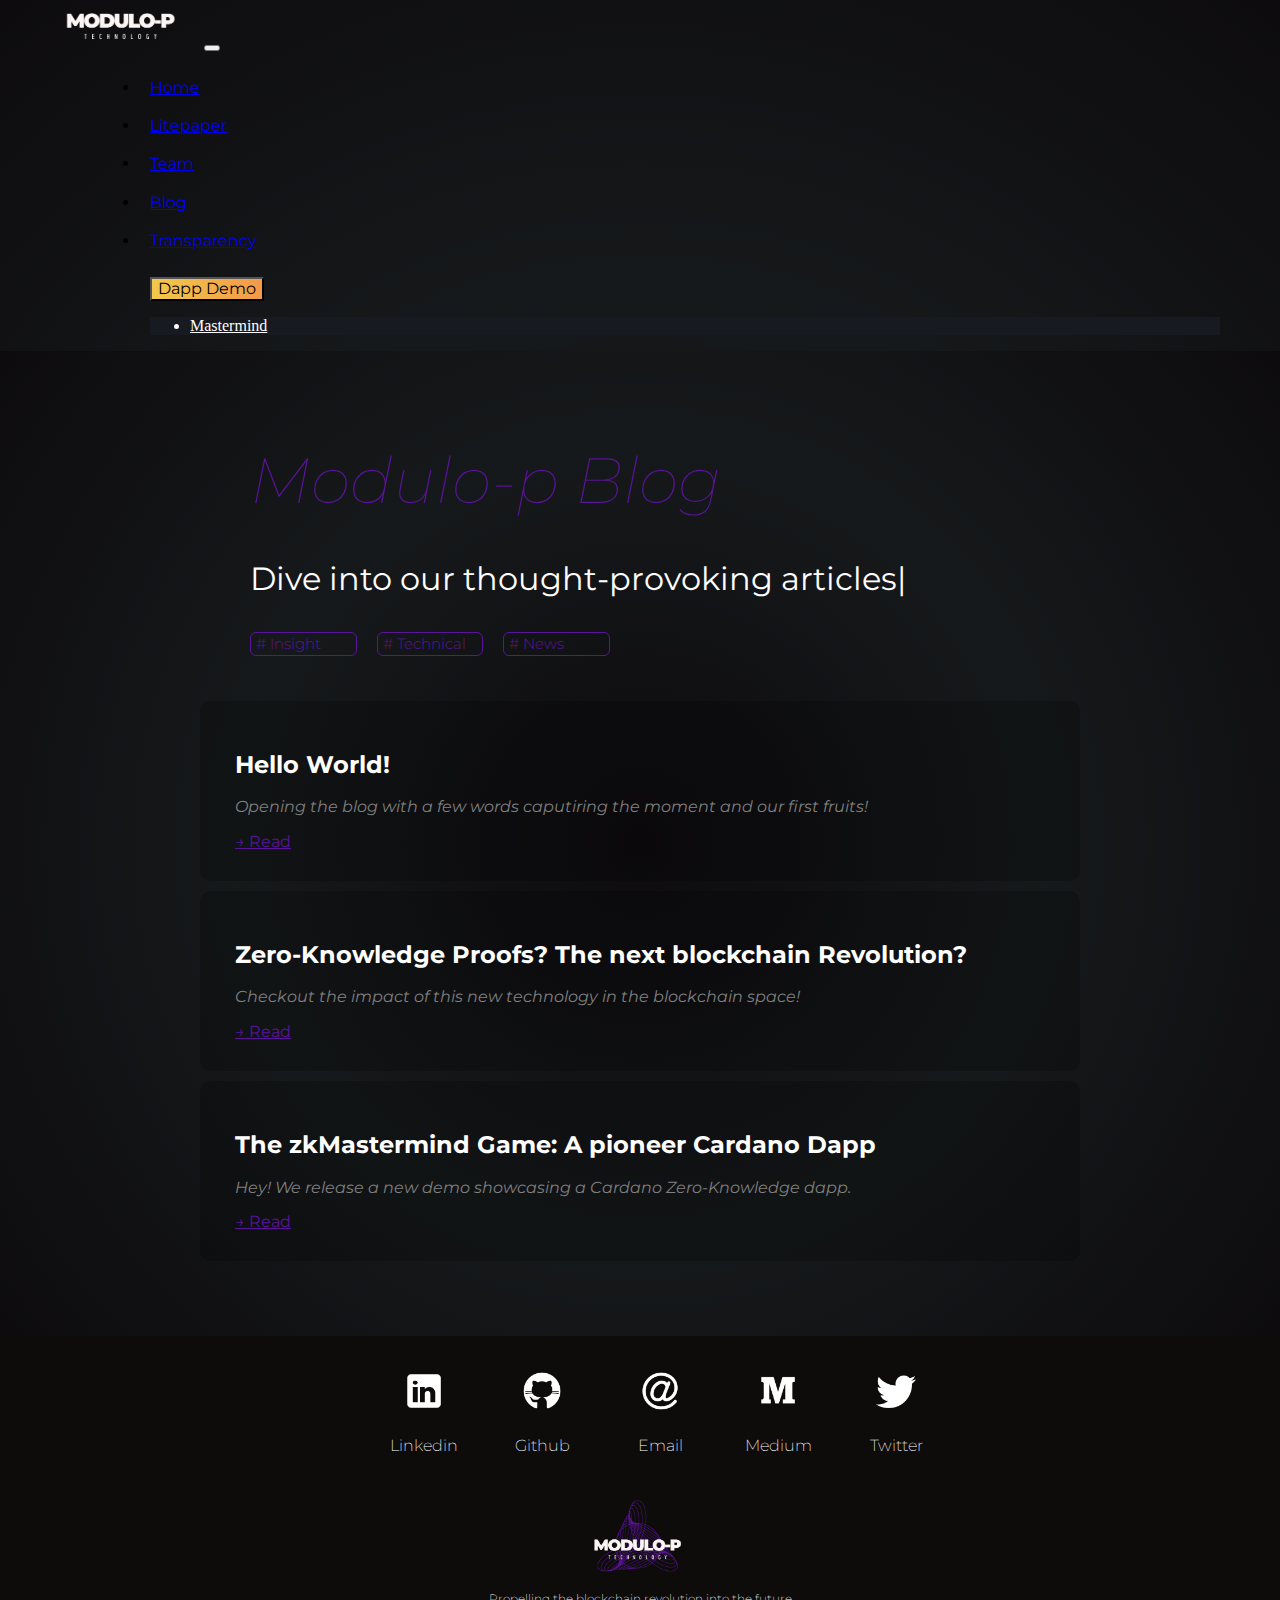
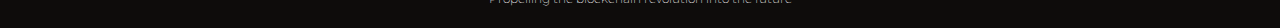
<file: blog.html>
<!DOCTYPE html>
<html>

<head>
	<meta charset="utf-8">
	<meta name="viewport" content="width=device-width, initial-scale=1">
	<title>Modulo-P</title>
	<link rel="icon" href="img/5.png">

	<!-- CSS -->

	<link rel="stylesheet" type="text/css" href="css/main.css">
	<link rel="stylesheet" type="text/css" href="css/blog.css">
	<link rel="stylesheet" type="text/css" href="css/normalize.css">
	<link rel="stylesheet" type="text/css" href="css/loader.css">

	<!-- Bootstrap -->

	<!-- Google  Fonts -->

	<link rel="preconnect" href="https://fonts.googleapis.com">
	<link rel="preconnect" href="https://fonts.gstatic.com" crossorigin>
	<link
		href="https://fonts.googleapis.com/css2?family=Montserrat:ital,wght@0,100;0,200;0,300;0,400;0,900;1,100;1,200;1,300;1,400;1,800&display=swap"
		rel="stylesheet">

	<link href="https://cdn.jsdelivr.net/npm/bootstrap@5.2.2/dist/css/bootstrap.min.css" rel="stylesheet"
		integrity="sha384-Zenh87qX5JnK2Jl0vWa8Ck2rdkQ2Bzep5IDxbcnCeuOxjzrPF/et3URy9Bv1WTRi" crossorigin="anonymous">

	<!-- javascript -->


</head>

<body>

	<nav class="navbar navbar-expand-lg navbar-dark bg-dark">
		<div class="container-fluid">
			<a class="navbar-brand" href="#"><img id="icono-navegador" src="img/12.png"></a>
			<button class="navbar-toggler" type="button" data-bs-toggle="collapse" data-bs-target="#navbarNav"
				aria-controls="navbarNav" aria-expanded="false" aria-label="Toggle navigation">
				<span class="navbar-toggler-icon"></span>
			</button>
			<div class="collapse navbar-collapse" id="navbarNav">
				<ul class="navbar-nav">
					<li class="nav-item">
						<a class="nav-link" aria-current="page" href="index.html">Home</a>
					</li>
					<li class="nav-item">
						<a class="nav-link" aria-current="page" href="docs/Litepaper.pdf">Litepaper</a>
					</li>

					<li class="nav-item">
						<a class="nav-link" href="index.html#team">Team</a>
					</li>

					<li class="nav-item">
						<a class="nav-link active" href="blog.html">Blog</a>
					</li>
					<li class="nav-item">
						<a class="nav-link" href="transparency.html">Transparency</a>
					</li>
					<li id="demo" class="nav-item">
						<a class="nav-link" href="/">Demo</a>
					</li>
				</ul>
			</div>
			<div class="demo-button-container">
				<div class="dropdown">
					<button class="btn btn-secondary dropdown-toggle" type="button" id="demo-button"
						data-bs-toggle="dropdown" aria-expanded="false">
						Dapp Demo
					</button>
					<ul class="dropdown-menu" aria-labelledby="demo-button">
						<li><a class="dropdown-item" href="https://zkmastermind.modulo-p.io/">Mastermind</a></li>
					</ul>
				</div>
			</div>
		</div>
	</nav>

	<div class="blog">
		<div class="blog-portada">
			<div class="blog-title">
				<h1>Modulo-p Blog</h1>
				<h2>Dive into our thought-provoking articles<span class="cursor">|</span></h2>
			</div>
			<div class="hashtags">
				<p class="hashtags-element"># Insight</p>
				<p class="hashtags-element"># Technical</p>
				<p class="hashtags-element"># News</p>
			</div>
		</div>

		<div class="blog-articles">
			<div class="articles">
				<h2>Hello World!</h2>
				<p><i>Opening the blog with a few words caputiring the moment and our first fruits!</i></p>
				<a href="articles/hello_world.html">&#x2192; Read</a>
			</div>
			<div class="articles">
				<h2>Zero-Knowledge Proofs? The next blockchain Revolution?</h2>
				<p><i>Checkout the impact of this new technology in the blockchain space!</i></p>
				<a href="articles/zk_revolution.html">&#x2192; Read</a>
			</div>
			<div class="articles">
				<h2>The zkMastermind Game: A pioneer Cardano Dapp</h2>
				<p><i>Hey! We release a new demo showcasing a Cardano Zero-Knowledge dapp.</i></p>
				<a href="articles/mastermind_demo.html">&#x2192; Read</a>
			</div>
		</div>


	</div>



	<footer>
		<div class="bajada">
			<div id="f-1" class="f-elem">
				<a href="https://www.linkedin.com/company/modulo-p/">
					<img class="f-1-img" src="img/linkedin-70.png">
					<p class='f-1-p'>Linkedin</p>
				</a>
				<a href="https://github.com/modulo-p">
					<img class="f-1-img" src="img/github-70.png">
					<p class='f-1-p'>Github</p>
				</a>
				<a href="mailto:info@modulo-p.io">
					<img class="f-1-img" src="img/email-70.png">
					<p class='f-1-p'>Email</p>
				</a>
				<a href="https://medium.com/@modp_">
					<img class="f-1-img" src="img/medium-70.png">
					<p class='f-1-p'>Medium</p>
				</a>
				<a href="https://twitter.com/modp_">
					<img class="f-1-img" src="img/twitter-70.png">
					<p class='f-1-p'>Twitter</p>
				</a>
			</div>
			<div id="f-2" class="f-elem">
				<img src="img/4.png">
				<p>Propelling the blockchain revolution into the future</p>
			</div>
		</div>
	</footer>

	<!--

	<div style="background: black; margin:auto;">
		<img style="width: 100vw;" src="img/background.png">
	</div>

	-->

	<!-- js-bootstrap -->
	<script src="https://cdn.jsdelivr.net/npm/bootstrap@5.2.2/dist/js/bootstrap.bundle.min.js"
		integrity="sha384-OERcA2EqjJCMA+/3y+gxIOqMEjwtxJY7qPCqsdltbNJuaOe923+mo//f6V8Qbsw3"
		crossorigin="anonymous"></script>
</body>

</html>
</file>
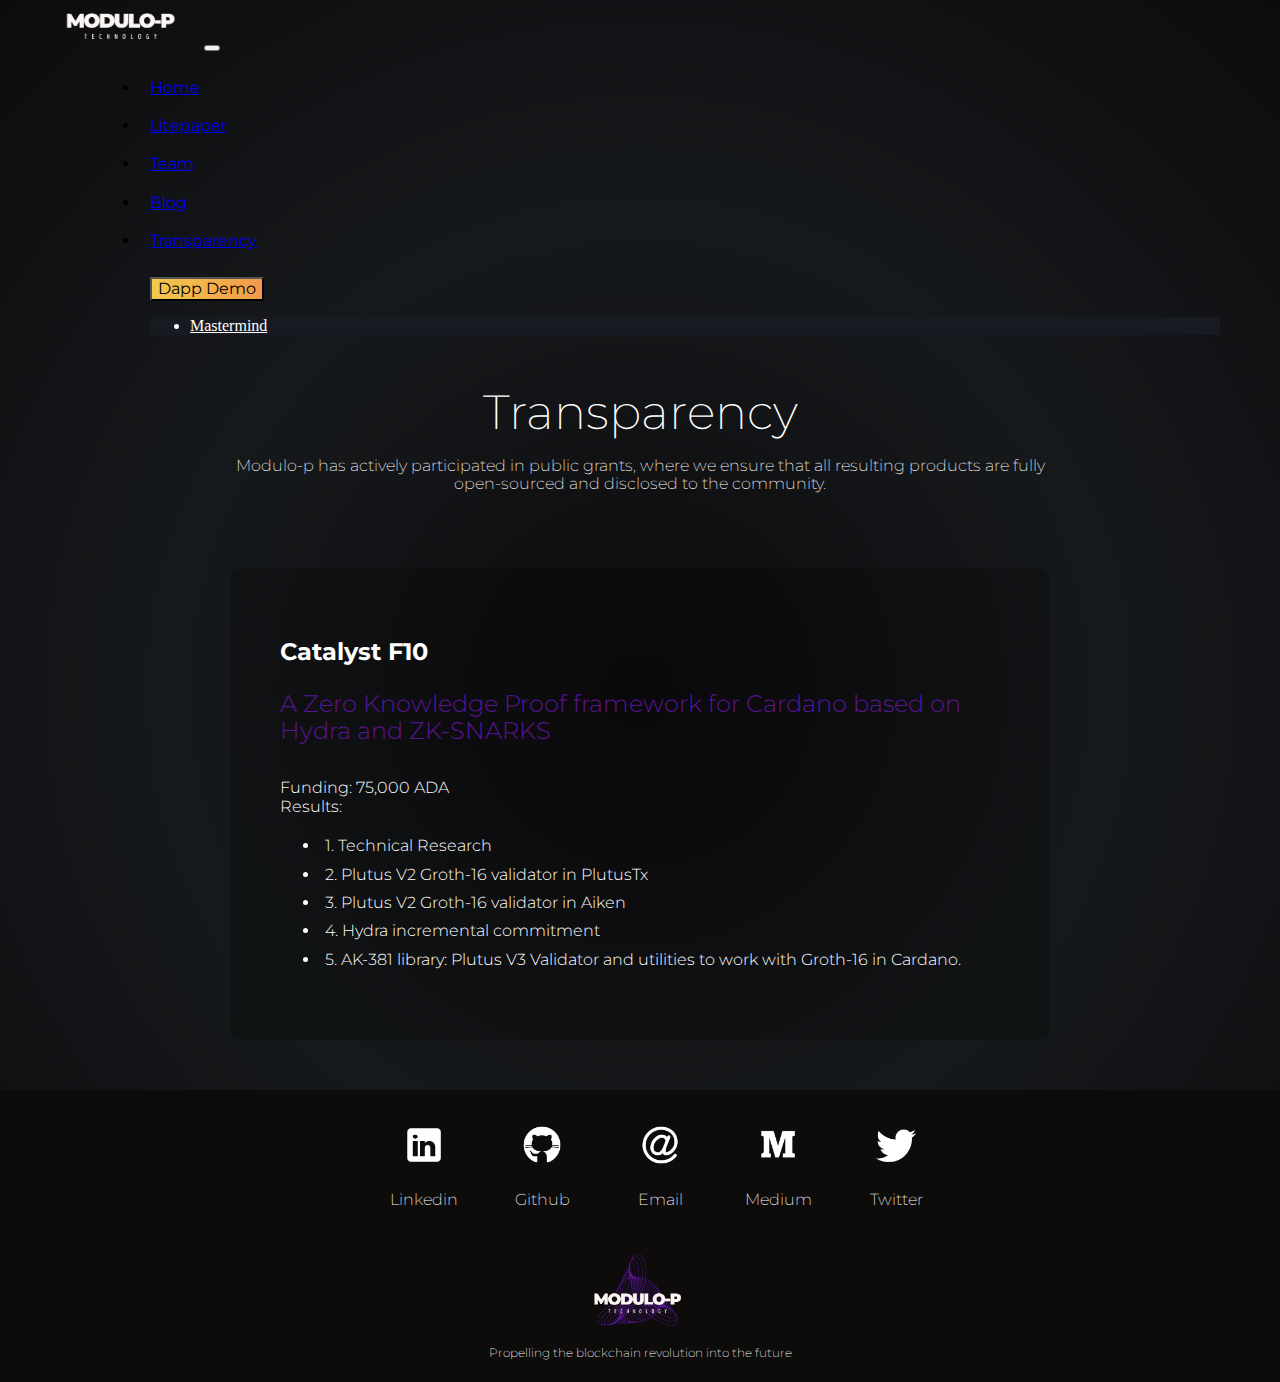
<file: transparency.html>
<!DOCTYPE html>
<html>

<head>
	<meta charset="utf-8">
	<meta name="viewport" content="width=device-width, initial-scale=1">
	<title>Modulo-P</title>
	<link rel="icon" href="img/5.png">

	<!-- CSS -->

	<link rel="stylesheet" type="text/css" href="css/main.css">
	<link rel="stylesheet" type="text/css" href="css/transparency.css">
	<link rel="stylesheet" type="text/css" href="css/normalize.css">
	<link rel="stylesheet" type="text/css" href="css/loader.css">

	<!-- Bootstrap -->

	<!-- Google  Fonts -->

	<link rel="preconnect" href="https://fonts.googleapis.com">
	<link rel="preconnect" href="https://fonts.gstatic.com" crossorigin>
	<link
		href="https://fonts.googleapis.com/css2?family=Montserrat:ital,wght@0,100;0,200;0,300;0,400;0,900;1,100;1,200;1,300;1,400;1,800&display=swap"
		rel="stylesheet">

	<link href="https://cdn.jsdelivr.net/npm/bootstrap@5.2.2/dist/css/bootstrap.min.css" rel="stylesheet"
		integrity="sha384-Zenh87qX5JnK2Jl0vWa8Ck2rdkQ2Bzep5IDxbcnCeuOxjzrPF/et3URy9Bv1WTRi" crossorigin="anonymous">

	<!-- javascript -->


</head>

<body>

	<nav class="navbar navbar-expand-lg navbar-dark bg-dark">
		<div class="container-fluid">
			<a class="navbar-brand" href="#"><img id="icono-navegador" src="img/12.png"></a>
			<button class="navbar-toggler" type="button" data-bs-toggle="collapse" data-bs-target="#navbarNav"
				aria-controls="navbarNav" aria-expanded="false" aria-label="Toggle navigation">
				<span class="navbar-toggler-icon"></span>
			</button>
			<div class="collapse navbar-collapse" id="navbarNav">
				<ul class="navbar-nav">
					<li class="nav-item">
						<a class="nav-link" aria-current="page" href="index.html">Home</a>
					</li>
					<li class="nav-item">
						<a class="nav-link" aria-current="page" href="docs/Litepaper.pdf">Litepaper</a>
					</li>

					<li class="nav-item">
						<a class="nav-link" href="index.html#team">Team</a>
					</li>

					<li class="nav-item">
						<a class="nav-link" href="blog.html">Blog</a>
					</li>
					<li class="nav-item">
						<a class="nav-link active" href="transparency.html">Transparency</a>
					</li>
					<li id="demo" class="nav-item">
						<a class="nav-link" href="/">Demo</a>
					</li>
				</ul>
			</div>
			<div class="demo-button-container">
				<div class="dropdown">
					<button class="btn btn-secondary dropdown-toggle" type="button" id="demo-button"
						data-bs-toggle="dropdown" aria-expanded="false">
						Dapp Demo
					</button>
					<ul class="dropdown-menu" aria-labelledby="demo-button">
						<li><a class="dropdown-item" href="https://zkmastermind.modulo-p.io/">Mastermind</a></li>
					</ul>
				</div>
			</div>
		</div>
	</nav>

	<div class="t">
		<div class="t-header">
			<h2>Transparency</h2>
			<p>Modulo-p has actively participated in public grants, where we ensure that all resulting products are
				fully
				open-sourced and disclosed to the community.</p>
		</div>
		<div class="t-body">
			<div class="t-element">
				<h2>Catalyst F10</h2>
				<h3><a>A Zero Knowledge Proof framework for Cardano based on Hydra and ZK-SNARKS</a>
				</h3>
				<p>
					<br>
					Funding: 75,000 ADA<br>
					Results:
				<ul>
					<li>1. Technical Research</li>
					<li>2. Plutus V2 Groth-16 validator in PlutusTx </li>
					<li>3. Plutus V2 Groth-16 validator in Aiken </li>
					<li>4. Hydra incremental commitment </li>
					<li>5. AK-381 library: Plutus V3 Validator and utilities to work with Groth-16 in Cardano.
					</li>
				</ul>
				</p>
			</div>
		</div>
	</div>



	<footer>
		<div class="bajada">
			<div id="f-1" class="f-elem">
				<a href="https://www.linkedin.com/company/modulo-p/">
					<img class="f-1-img" src="img/linkedin-70.png">
					<p class='f-1-p'>Linkedin</p>
				</a>
				<a href="https://github.com/modulo-p">
					<img class="f-1-img" src="img/github-70.png">
					<p class='f-1-p'>Github</p>
				</a>
				<a href="mailto:info@modulo-p.io">
					<img class="f-1-img" src="img/email-70.png">
					<p class='f-1-p'>Email</p>
				</a>
				<a href="https://medium.com/@modp_">
					<img class="f-1-img" src="img/medium-70.png">
					<p class='f-1-p'>Medium</p>
				</a>
				<a href="https://twitter.com/modp_">
					<img class="f-1-img" src="img/twitter-70.png">
					<p class='f-1-p'>Twitter</p>
				</a>
			</div>
			<div id="f-2" class="f-elem">
				<img src="img/4.png">
				<p>Propelling the blockchain revolution into the future</p>
			</div>
		</div>
	</footer>

	<!--

	<div style="background: black; margin:auto;">
		<img style="width: 100vw;" src="img/background.png">
	</div>

	-->

	<!-- js-bootstrap -->
	<script src="https://cdn.jsdelivr.net/npm/bootstrap@5.2.2/dist/js/bootstrap.bundle.min.js"
		integrity="sha384-OERcA2EqjJCMA+/3y+gxIOqMEjwtxJY7qPCqsdltbNJuaOe923+mo//f6V8Qbsw3"
		crossorigin="anonymous"></script>
</body>

</html>
</file>
<file: css/main.css>
/*

font-family: 'Montserrat', sans-serif;

colores

negro claro: #212529
negro oscuro: #181a21
negro mas oscuro: #0e0c0b;
*/

html {
	background: #181a21;
	
}

body {
	background: #0e0c0b;
	background: rgb(13,11,14);
	background: radial-gradient(circle, rgba(13,11,14,1) 0%, rgba(22,25,27,1) 50%, rgba(13,11,14,1) 100%);
	
}


.navbar {
	padding: 0px;
}

.navbar div{
	padding: 0px;
	padding-left: 50px;
	padding-right: 20px;
}

#icono-navegador {
	width: 150px;
}

.nav-item {
	padding: 10px;
	font-family: 'Montserrat', sans-serif;
	font-weight: 400;
}

#demo-button {
	background: radial-gradient(circle at 10% 20%, rgb(254, 255, 165) 0%, rgb(255, 232, 182) 90%);
	background: radial-gradient(929px at 0.6% 1.3%, rgb(248, 251, 10) 0%, rgb(248, 47, 47) 82.6%);
	background: linear-gradient(96.2deg, rgb(255, 230, 112) 10.4%, rgb(255, 100, 100) 43.8%, rgb(0, 93, 219) 105.8%);
	background: linear-gradient(rgb(254, 102, 125), rgb(255, 163, 117));
	font-family: 'Montserrat', sans-serif;
	font-weight: 400;
	font-size: 16px;
	background: #F7971E;  /* fallback for old browsers */
	background: -webkit-linear-gradient(to right, #FFD200, #F7971E);  /* Chrome 10-25, Safari 5.1-6 */
	background: linear-gradient(to right, #FFD200, #F7971E); /* W3C, IE 10+/ Edge, Firefox 16+, Chrome 26+, Opera 12+, Safari 7+ */
	background: #F2994A;  /* fallback for old browsers */
	background: -webkit-linear-gradient(to right, #F2C94C, #F2994A);  /* Chrome 10-25, Safari 5.1-6 */
	background: linear-gradient(to right, #F2C94C, #F2994A); /* W3C, IE 10+/ Edge, Firefox 16+, Chrome 26+, Opera 12+, Safari 7+ */
}

.dropdown-menu {
	background: #181a21 !important;
	color: white;
}

.dropdown-item {
	color: white !important;
}

.dropdown-item:hover {
	color: black;
}

.blog-body-elem-autor a:hover{
	color: whitesmoke;
}

#demo {
	display: none;
}


@media (max-width:750px) {
	.navbar {
		padding: 0px;
		position: sticky;
	}

	.container-fluid {
		padding: 10px !important;
		margin: auto;
	}

	.collapse  {
		margin: auto !important;
	}

	.nav-item {
		margin: auto;
		padding: 0px;
	}

	#demo {
		display: inherit;
	}

	#demo-button {
		display: none;
	}
}


/* Portada */

.portada {
	background: #0e0c0b;
	background: rgb(13,11,14);
	background: radial-gradient(circle, rgba(13,11,14,1) 0%, rgba(22,25,27,1) 50%, rgba(13,11,14,1) 100%);
	display: grid;
	grid-template-columns: 550px 1fr;
	padding: 50px;
	padding-bottom: 50px;
}


.portada img {
	padding-left: 50px;
	width: 500px;
}

.portada div {
	width: 100%;
	display: flex;
  	height: 100%;
	padding: 0px !important;
}

.portada div h1 {
	margin: auto;
	text-align: left;
	padding: 30px;
	font-family: 'Montserrat', sans-serif;
	font-weight: 200;
	font-size: 64px;
	color: white;
	bottom: 20px;
}

.portada-baja {
	grid-column: 1 / span 2;
	padding: 20px;
	margin: auto;
	display: flex;
	flex-direction: row;
	justify-content: center;
	background: transparent;
	width: 100%;
	padding-bottom: 20px;
}

.portada-baja a {
	margin: auto;
}


.portada-baja img {
	margin: auto;
	width: 100px;
	transition: background 1s;
	padding: 10px;
}

.portada-baja img:hover {
	cursor: pointer;
	background: #181a21;
}


@keyframes cursor-blink {
    0% {
        opacity: 1;
    }
    50% {
        opacity: 0;
    }
    100% {
        opacity: 1;
    }
}

.cursor {
    animation: cursor-blink 1s infinite;

}

@media (max-width:750px) {
	.portada {
		height: 90vh;
		padding: 0px;
		display: grid;
		display: flex;
		flex-direction: column;
		grid-template-columns: 1fr;
		align-items: center;
		justify-content: center;
	}

	.portada div {
		max-width: 95vw;
		margin: auto;
	}

	.portada div img {
		padding-top: 50px;
		margin: auto;
		width: 75%;
		padding-left: 0px;
	}

	.portada div h1 {
		width: 100%;
		padding-left: 30px;
		padding-right: 30px;
		padding-top: 40px;
		padding-bottom: 0px;
		font-family: 'Montserrat', sans-serif;
		font-weight: 400;
		font-size: 30px;
		text-align: center;
	}

	.portada-baja {
		padding: 20px;
	}

	.portada-baja img{
		padding-top: 0px !important;
		padding: 0px;
		width: 50px !important;
	}
}


.video {
	padding: 80px;
	display: flex;
	flex-direction: column;
	background: #0e0c0b;
	width: 100%;
}

.video h2 {
	margin: auto;
	width: 75%;
	color: white;
	text-align: center;
	font-family: 'Montserrat', sans-serif;
	margin-bottom: 20px;
	font-weight: 200;
	line-height: 1.5em;
}

.video h2 span {
	font-weight: 600;
	font-size: 1.2em;
	letter-spacing: 4px;
}


.video iframe {
	margin: auto;
}

@media (max-width:750px) {
	.video {
		padding: 0px;
		margin: auto;
	}

	.video h2 {
		padding-top: 50px;
		font-size: 1em;
		line-height: 2em;
	}
}

/* Project */

.project {
	padding: 100px;
	background: #0e0c0b;
	background: rgb(13,11,14);
	background: radial-gradient(circle, rgba(13,11,14,1) 0%, rgba(22,25,27,1) 50%, rgba(13,11,14,1) 100%);
	width: 100%;
}

.idea-general {
	margin: auto;
	width: 75%;
	padding-bottom: 20px;
}

.idea-general h2 {
	font-family: 'Montserrat', sans-serif;
	text-align: center;
	color: white;
	margin-bottom: 40px;
}

.idea-general p {
	text-align: justify;
	color: white;
	font-family: 'Montserrat', sans-serif;
	font-weight: 300;
	line-height: 35px;
	font-size: 18px;
}

.idea-particular {
	margin: auto;
	width: 75%;
	display: grid;
	grid-template-columns: 1fr;
	padding-bottom: 100px;
}

#key-features {
	padding-top: 100px;
	margin: auto;
	text-align: center;
	color: white;
	padding-bottom: 30px;
}

.features {
	display: grid;
	color: white;
	margin: auto;
	padding: 25px;
}

.features img {
	width: 75px;
	margin: auto;
	padding-bottom: 10px;
}

.features h5 {
	margin: auto;
	font-family: 'Montserrat', sans-serif;
	font-weight: 400;
	font-size: 22px;
	text-align: justify;
	padding-bottom: 25px;
}

.features p {
	margin: auto;
	font-family: 'Montserrat', sans-serif;
	font-weight: 200;
	font-size: 18px;
	text-align: center;
	padding-bottom: 20px;
}

.idea-final {
	margin: auto;
	width: 75%;
	padding-bottom: 50px;
	display: flex;
	align-items: center;
	flex-direction: column;
}

.idea-final p {
	padding-top: 20px;
	padding-bottom: 40px;
	margin: auto;
	text-align: center;
	color: white;
	font-family: 'Montserrat', sans-serif;
	font-weight: 400;
	line-height: 35px;
	font-size: 18px;
	line-height: 35px;
}

#litepaper-button {
	padding: 10px;
	font-family: 'Montserrat', sans-serif;
	font-weight: 800;
	line-height: 35px;
	font-size: 18px;
	border-radius: 5px;
	text-decoration: none;
	color: white;
	background: #F2994A;  /* fallback for old browsers */
	background: -webkit-linear-gradient(to right, #F2C94C, #F2994A);  /* Chrome 10-25, Safari 5.1-6 */
	background: linear-gradient(to right, #F2C94C, #F2994A); /* W3C, IE 10+/ Edge, Firefox 16+, Chrome 26+, Opera 12+, Safari 7+ */
	margin: auto;
	letter-spacing: 5px;
}

@media (max-width: 750px) {

	.project {
		padding: 30px;
		padding-top: 30px;
		padding-bottom: 30px;
	}

	.idea-general {
		width: 95%;
		padding-top: 30px;
	}

	.idea-general h2 {
		font-size: 18px;
	}

	.idea-general p {
		font-size: 14px;
		line-height: 22px;
	}

	.idea-particular {
		width: 95%;
	}

	.features {
		padding: 0px;
	}

	.features h5 {
		text-align: center;
		
	}

	.features p {
		font-size: 14px;
	}

	.idea-particular {
		padding-bottom: 50px;
	}

	.idea-final {
		width: 100%;
	}

	.idea-final p {
		font-size: 14px;
	}

}

/* Team */

.team {
	margin: auto;
	background: #181a21;
	width: 100%;
	padding: 100px;

}

.team h2 {
	font-family: 'Montserrat', sans-serif;
	font-weight: 400;
	font-size: 36px;
	text-align: center;
	color: white;
	margin-bottom: 10px;
}

.team-description {
	margin: auto;
	width: 80%;
	font-family: 'Montserrat', sans-serif;
	font-weight: 200;
	font-size: 18px;
	text-align: center;
	color: white;
	margin-bottom: 100px;
}

.team-container {
	margin: auto;
	display: flex;
	display: grid;
	grid-template-columns: 1fr 1fr 1fr;
	justify-content: center;
	align-items: center;
}

.team-element {
	margin: auto;
	display: flex;
	display: grid;
	flex-direction: column;
	align-items: center;
	padding: 20px;
}

.team-element img {
	margin: auto;
	width: 175px;
	border-radius: 50%;
	margin-bottom: 20px;
}

.team-element h5 {
	font-family: 'Montserrat', sans-serif;
	font-weight: 300;
	font-size: 18px;
	text-align: center;
	color: white;
}

.team-element p {
	font-family: 'Montserrat', sans-serif;
	font-weight: 200;
	font-size: 16px;
	text-align: center;	
	color: white;
}

.team-rss {
	display: flex;
	margin: auto;
	justify-content: space-around;
}

.team-rss a{
	margin: auto;
	padding: 10px;
}

.team-rss a img {
	width: 35px;
}

@media (max-width: 750px) {
	.team {
		padding: 20px;
		padding-top: 50px;
		padding-bottom: 50px;
	}

	.team h2 {
		font-size: 24px;
	}

	.team-description {
		font-size: 16px;
		padding-top: 20px;
		margin-bottom: 30px;
	}

	.team-container {
		grid-template-columns: 1fr;
	}
}


/* Bajada */

footer {
	margin: auto;
	padding-top: 10px;
	padding-bottom: 10px;
	background: #0e0c0b;
	width: 100%;
}

.bajada {
	display: flex;
	flex-direction: column;
	align-items: center;
}

.f-elem {
	margin: auto;
	color: white;
	font-family: 'Montserrat', sans-serif;
	font-weight: 200;
}

#f-1 {
	display: grid;
	grid-template-columns: 1fr 1fr 1fr 1fr 1fr;
	grid-gap: 10px;
}

#f-1 a {
	display: flex;
	flex-direction: column;
	justify-content: center;
	align-items: center;
	width: 100%;
	margin: auto;
	color: white;
	text-decoration: none;
	padding: 20px;
}

#f-1 img{
	width: 40px;
	margin: auto;
	padding: 5px;
	margin-bottom: 5px;
}



#f-1 a:hover {
	color: #5a1499;
}

#f-2 {
	display: flex;
	flex-direction: column;
	align-items: center;
}

#f-2 img {
	width: 150px;
}

#f-2 p {
	text-align: center;
	font-size: 12px;
}

@media (max-width: 750px) {
	#f-1 {
		padding-top: 10px;
		grid-gap: 10px
	}

	#f-1 a {
		padding: 0px !important;
	}

	.f-1-img {
		width: 35px !important;
	}

	.f-1-p {
		font-size: 13px;
	}


}
</file>
<file: css/blog.css>
.blog {
    background: #181a21;
    background: rgb(233, 233, 233);
    background: linear-gradient(90deg, rgba(233, 233, 233, 1) 15%, rgba(255, 255, 255, 1) 50%, rgba(233, 233, 233, 1) 85%);
    padding: 50px 200px 75px 200px;
    background: radial-gradient(circle at 24.1% 68.8%, rgb(50, 50, 50) 0%, rgb(0, 0, 0) 99.4%);
    background: rgb(13, 11, 14);
    background: radial-gradient(circle, rgba(13, 11, 14, 1) 0%, rgba(22, 25, 27, 1) 50%, rgba(13, 11, 14, 1) 100%);
}

.blog-portada {
    margin-bottom: 30px;
    padding: 0px 50px 0px 50px;
}

.blog-title h1 {
    font-family: 'Montserrat', sans-serif;
    font-weight: 100;
    font-style: italic;
    font-size: 64px;
    color: black;
    color: #5a1499;
}

.blog-title h2 {
    font-family: 'Montserrat', sans-serif;
    font-weight: 400;
    font-size: 32px;
    color: white;
    margin-bottom: 10px;
}

.hashtags {
    margin-top: 20px;
    display: grid;
    width: 360px;
    grid-template-columns: 1fr 1fr 1fr;
    grid-gap: 20px;
    font-family: 'Montserrat', sans-serif;
    font-weight: 300;
    color: white;
}

.hashtags-element {
    padding: 2px 5px 2px 5px;
    color: #5a1499;
    border: solid 1px #5a1499;
    font-size: 15px;
    border-radius: 6px;
}

.hashtags p:hover {

    color: white;
    border: solid 1px white;
    cursor: pointer;
}


.blog-articles {
    display: grid;
    grid-column: 1fr;
    grid-template-rows: 1fr;
    grid-gap: 10px;
}


.articles {
    padding: 30px 35px 30px 35px;
    font-family: 'Montserrat', sans-serif;
    font-weight: 400;
    color: white;
    background: rgba(0, 0, 0, 0.2);
    border-radius: 10px;
}

.article h2 {
    margin-bottom: 15px;
}

.articles p {
    font-size: 16px;
    color: grey;
}

.articles a {
    color: #5a1499;

}

.articles a:hover {
    color: white;
}

@media (max-width: 750px) {
    .blog-portada {
        padding: 20px 10px 5px 10px;
    }

    .blog-articles {
        width: 90%;
        margin: auto;
    }
}




@keyframes cursor-blink {
    0% {
        opacity: 1;
    }

    50% {
        opacity: 0;
    }

    100% {
        opacity: 1;
    }
}

.cursor {
    animation: cursor-blink 1s infinite;
}

@media (max-width: 750px) {
    .blog {
        padding: 0px 0px 0px 0px;
    }

    .blog-title h1 {
        font-size: 36px;
        font-weight: 300;
    }

    .blog-title h2 {
        font-size: 18px;
    }

    .hashtags p {
        font-size: 12px;
        border-radius: 3px;
    }


}

/*
<div class="blog">
		<div class="blog-portada">
			<div class="blog-title">
				<h1>Modulo-p Blog</h1>
				<h2>Dive into our thought-provoking articles</h2>
			</div>
			<div class="hashtags">
				<p># Insight</p>
				<p># Technical</p>
				<p># News</p>
			</div>
			
		</div>




*/
</file>
<file: css/loader.css>
/* Loader */

.loader {
	background: #181a21;
    background: rgb(233, 233, 233);
    background: linear-gradient(90deg, rgba(233, 233, 233, 1) 15%, rgba(255, 255, 255, 1) 50%, rgba(233, 233, 233, 1) 85%);
    padding: 50px 200px 75px 200px;
    background: radial-gradient(circle at 24.1% 68.8%, rgb(50, 50, 50) 0%, rgb(0, 0, 0) 99.4%);
    background: rgb(13, 11, 14);
    background: radial-gradient(circle, rgba(13, 11, 14, 1) 0%, rgba(22, 25, 27, 1) 50%, rgba(13, 11, 14, 1) 100%);
	position: fixed;
	top: 0;
	left: 0;
	height: 100%;
	width: 100%;
    display: flex;
    flex-direction: column;
	justify-content: center;
	align-items: center;
	z-index: 99;
}

.loader img{
	width: 300px;
	padding: 5px 0px;
}


.fadeout{
  animation: vanish 1s forwards;
}

@keyframes vanish {
	from {
			
  	}

	to {
		visibility:hidden;
		display:none !important;	
    }
}
</file>
<file: css/transparency.css>
.t {
    width: 80%;
    margin: auto;
    margin-top: 50px;
    margin-bottom: 50px;
}

.t-header {
    margin: auto;
    text-align: center;
    width: 80%;
    margin-bottom: 75px;
}

.t-header h2 {
    font-family: 'Montserrat', sans-serif;
    font-weight: 400;
    font-size: 48px;
    color: white;
    margin-bottom: 10px;
    color: white;
    font-weight: 200;


}

.t-header p {
    font-family: 'Montserrat', sans-serif;
    font-weight: 400;
    margin-bottom: 10px;
    font-size: 16px;
    color: white;
    font-weight: 200;
}

.t-body {
    width: 80%;
    font-family: 'Montserrat', sans-serif;
    margin: auto;
}

.t-element {
    margin: auto;
    padding: 50px 50px 50px 50px;
    font-family: 'Montserrat', sans-serif;
    font-weight: 400;
    background: rgba(0, 0, 0, 0.2);
    border-radius: 10px;
    /*border-style: double;*/
    border-width: 5px;
}

.t-element h2 {
    color: white;
}

.t-element h3 {
    font-size: 24px;
    color: grey;
    font-weight: 300;
    margin-bottom: 10px;
    color: #5a1499;
}

.t-element p {
    color: white;
    font-weight: 300;

}

.t-element ul li {
    /* background: #461476;
    background: linear-gradient(to right, #461476 0%, #100E76 100%);
    -webkit-background-clip: text;
    -webkit-text-fill-color: transparent; */
    color: white;
    padding: 5px 5px;
    font-weight: 300;
}

.t-element ul li:hover {
    /* background: #461476;
    background: linear-gradient(to right, #461476 0%, #100E76 100%);
    -webkit-background-clip: text;
    -webkit-text-fill-color: transparent; */
    color: white;
    cursor: pointer;
}
</file>
